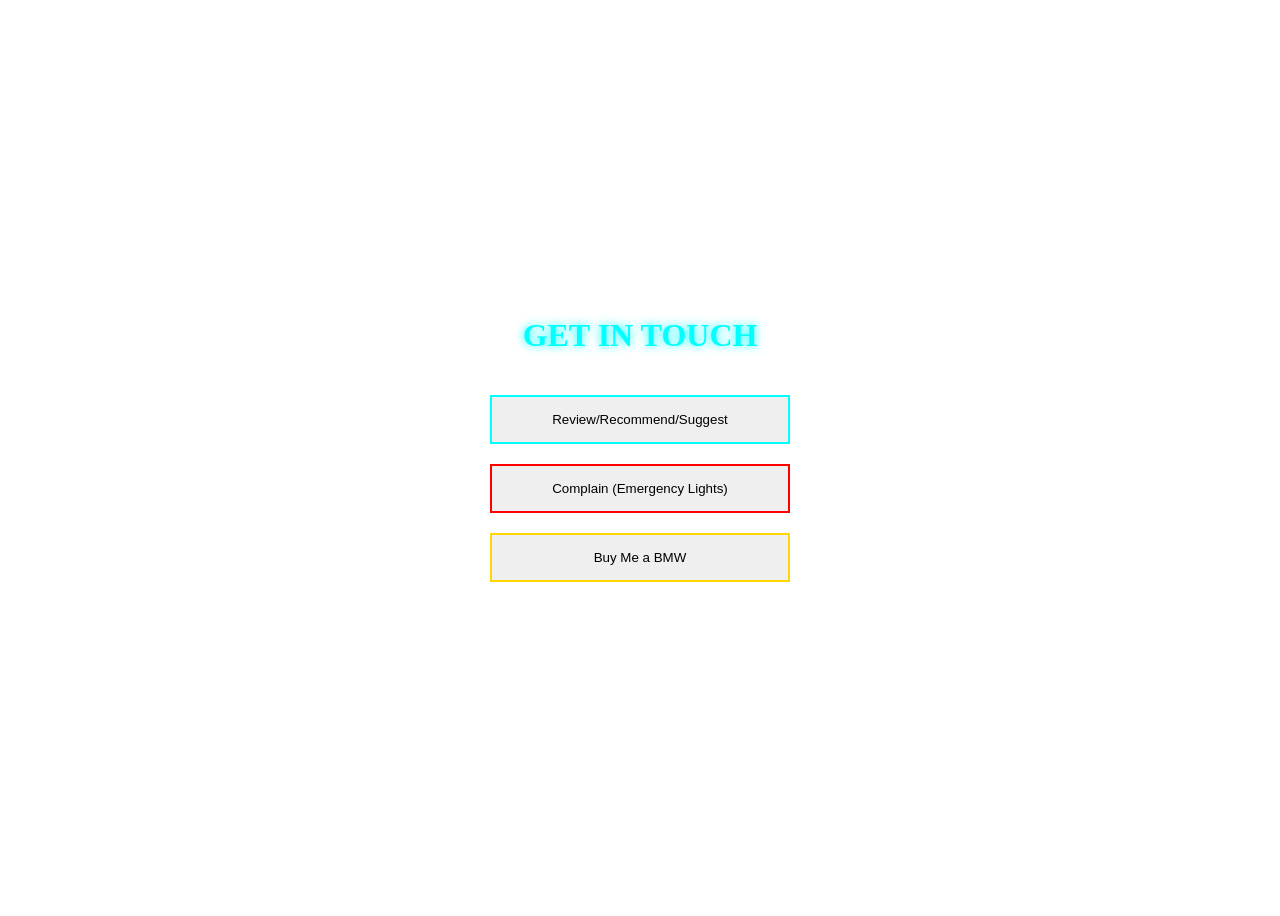
<file: contact.html>
<!DOCTYPE html>
<html lang="en">

<head>
  <meta charset="UTF-8">
  <title>Fresh Contact Hub</title>
  <link rel="stylesheet" href="style.css">
</head>

<body class="contact-page-body"
  style="display:flex; flex-direction:column; align-items:center; justify-content:center; height:100vh; gap:20px;">
  <h1 class="fresh">GET IN TOUCH</h1>
  <div class="centered-links" style="display:flex; flex-direction:column; gap:20px; width:300px;">
    <button class="glow-btn suggest" style="border:2px solid cyan; padding:15px;">Review/Recommend/Suggest</button>
    <button class="glow-btn complain red-flash"
      style="border:2px solid red; padding:15px; animation: flash 0.5s infinite;">Complain (Emergency Lights)</button>
    <button class="glow-btn bmw-buy" style="border:2px solid gold; padding:15px;">Buy Me a BMW</button>
  </div>
  <a href="index.html" style="color:white;">← Return to Base</a>
  <style>
    @keyframes flash {
      from {
        box-shadow: 0 0 20px red;
      }

      to {
        box-shadow: 0 0 5px red;
      }
    }
  </style>
</body>

</html>
</file>
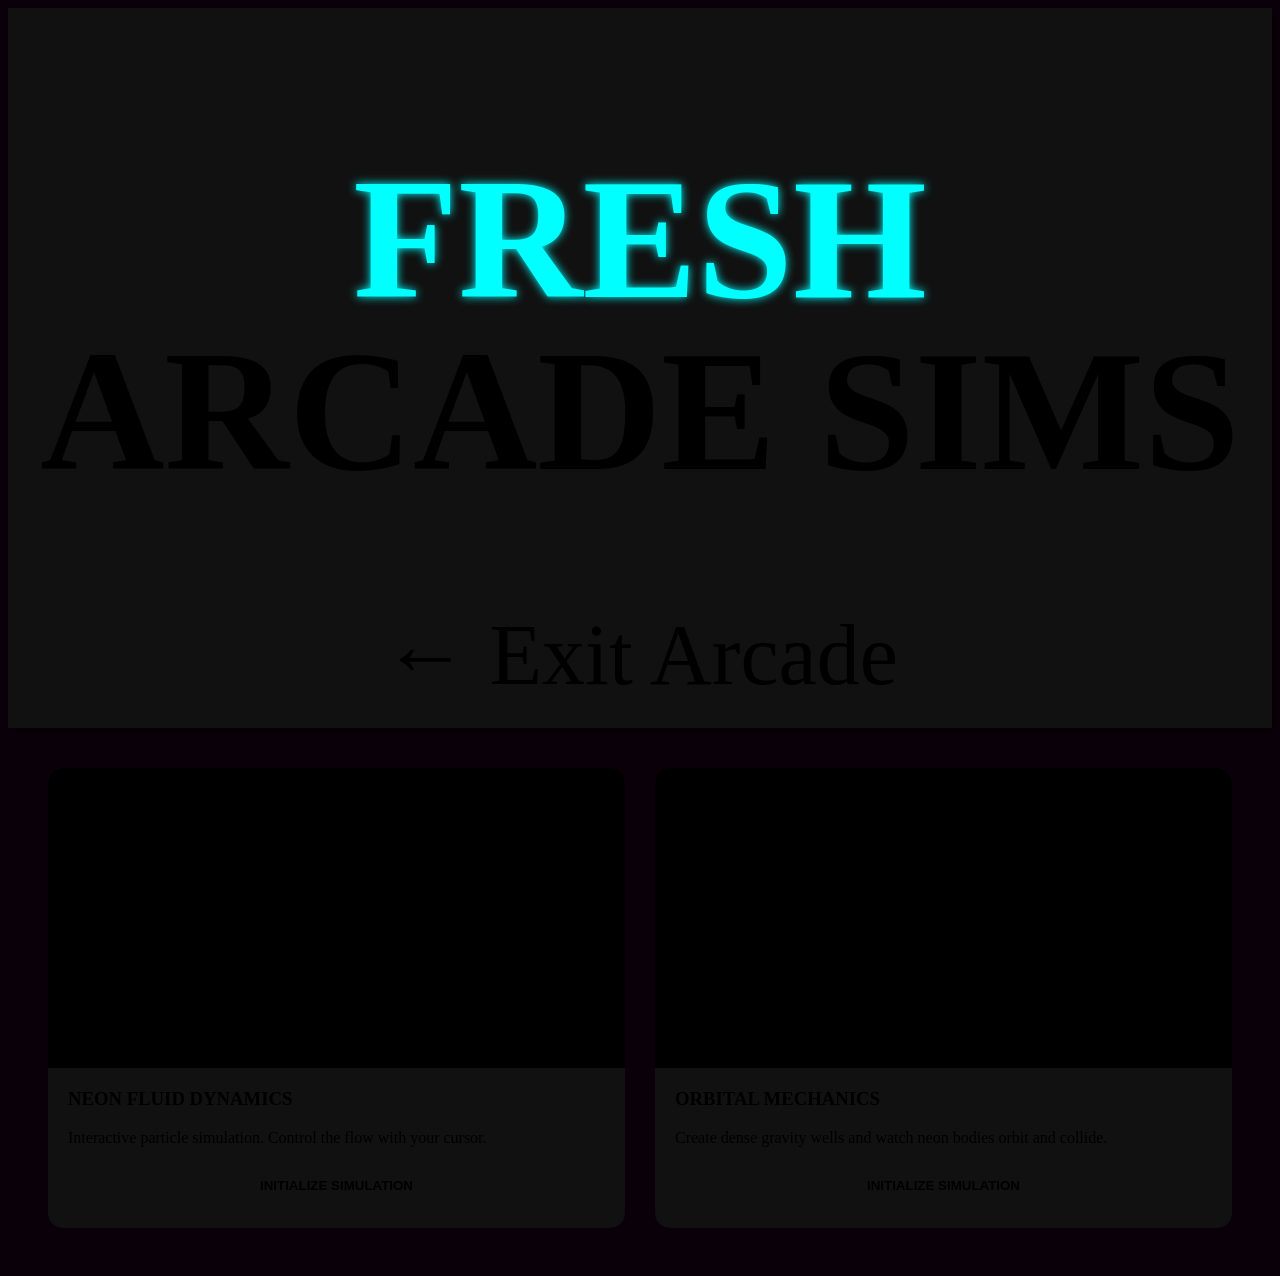
<file: games.html>
<!DOCTYPE html>
<html lang="en">

<head>
  <meta charset="UTF-8">
  <meta name="viewport" content="width=device-width, initial-scale=1.0">
  <title>Fresh Arcade // Simulations</title>
  <link rel="stylesheet" href="https://cdnjs.cloudflare.com/ajax/libs/font-awesome/6.4.0/css/all.min.css">
  <link rel="stylesheet" href="style.css">
  <style>
    /* Page Specific Styles */
    body.games-page {
      background: #090009;
    }

    .arcade-header {
      padding: 30px;
      text-align: center;
      border-bottom: 2px solid var(--fresh-pink);
    }

    .sim-grid {
      display: grid;
      grid-template-columns: repeat(auto-fit, minmax(400px, 1fr));
      gap: 30px;
      padding: 40px;
    }

    .sim-card {
      background: #111;
      border: 2px solid var(--fresh-cyan);
      border-radius: 15px;
      overflow: hidden;
      transition: 0.3s;
    }

    .sim-card:hover {
      border-color: var(--fresh-yellow);
      box-shadow: 0 0 30px var(--fresh-yellow);
      transform: scale(1.02);
    }

    .sim-viewport {
      height: 300px;
      background: #000;
      position: relative;
      overflow: hidden;
    }

    /* Placeholder for sim visual */
    .sim-placeholder-anim {
      width: 100%;
      height: 100%;
      background: linear-gradient(45deg, #000, #111);
      display: flex;
      justify-content: center;
      align-items: center;
      color: var(--fresh-cyan);
    }

    .sim-info {
      padding: 20px;
    }

    .sim-info h3 {
      color: var(--fresh-pink);
      margin-top: 0;
    }

    .play-sim-btn {
      width: 100%;
      padding: 15px;
      background: var(--fresh-cyan);
      border: none;
      font-weight: bold;
      cursor: pointer;
      transition: 0.3s;
    }

    .play-sim-btn:hover {
      background: var(--fresh-pink);
      color: white;
    }
  </style>
</head>

<body class="games-page">
  <div class="cursor-follower"></div>
  <header class="arcade-header">
    <h1><span class="fresh">FRESH</span> <span style="color:var(--fresh-pink)">ARCADE SIMS</span></h1>
    <a href="index.html" style="color:var(--fresh-cyan); text-decoration:none;">← Exit Arcade</a>
  </header>

  <div class="sim-grid">
    <div class="sim-card">
      <div class="sim-viewport">
        <div class="sim-placeholder-anim"
          style="background-image: url('https://media.giphy.com/media/3o7btPCcdNniyf0ArS/giphy.gif'); background-size: cover; opacity: 0.7;">
          <span>PARTICLE SYSTEM LOADING...</span>
        </div>
      </div>
      <div class="sim-info">
        <h3>NEON FLUID DYNAMICS</h3>
        <p>Interactive particle simulation. Control the flow with your cursor.</p>
        <button class="play-sim-btn">INITIALIZE SIMULATION</button>
      </div>
    </div>

    <div class="sim-card" style="border-color: var(--fresh-pink);">
      <div class="sim-viewport">
        <div class="sim-placeholder-anim"
          style="background-image: url('https://media.giphy.com/media/xT9Igk6c25Gq2hI9nW/giphy.gif'); background-size: cover; opacity: 0.7;">
          <span style="color:var(--fresh-pink)">GRAVITY WELL LOADING...</span>
        </div>
      </div>
      <div class="sim-info">
        <h3>ORBITAL MECHANICS</h3>
        <p>Create dense gravity wells and watch neon bodies orbit and collide.</p>
        <button class="play-sim-btn" style="background: var(--fresh-pink);">INITIALIZE SIMULATION</button>
      </div>
    </div>

  </div>

  <script>
    const cursor = document.querySelector('.cursor-follower');
    document.addEventListener('mousemove', (e) => { cursor.style.left = e.clientX + 'px'; cursor.style.top = e.clientY + 'px'; });
  </script>
</body>

</html>
</file>
<file: style.css>
noīl/* --- General Reset & Body --- */
body {
  margin: 0;
  font-family: 'Times New Roman', Times, serif;
  color: white;
  height: 100%; 
  max-width:100%;
  width:100%;
  background-color: #000;
  animation: bg-pulse 10s infinite alternate;
padding:0;
}

@keyframes bg-pulse {
  0% {
    background-color: #000000;
  }

  35% {
    background-color: #1a1a00;
  }

  65% {
    background-color: #0e0b00;
  }

  100% {
    background-color: #001f29;
  }
}

/* --- CUT LINES / SCANLINE OVERLAY --- */
.scanline-overlay {
  position: fixed;
  top: 0;
  left: 0;
  width: 100%;
  height: 100%;
  background: repeating-linear-gradient(0deg, rgba(0, 0, 0, 0.2), rgba(0, 0, 0, 0.2) 1px, transparent 1px, transparent 3px);
  background-size: 100% 3px;
  z-index: 50;
  pointer-events: none;
  display: none;
}

/* --- Header --- */
header {
  position: relative;
  padding: 10px 10px 10px 10px;
  background: #111;
  text-align: center;
  box-shadow: 4px 6px rgba(0, 0, 0, 0.3);
  font-size: 86px;
  line-height: 1;
}

.logo-container {
  padding: 1px;
  line-height: 0.8;
}

.logo-area span {
  font-size: 50px;
  margin-bottom: 10px;
}

.fresh {
  color: #00FFFF;
  text-shadow: 0 0 10px #00FFFF;
}

.ent {
  color: #FFFF00;
  text-shadow: 0 0 10px #FFFF00;
}

.slogan-wrapper {
  display: inline-block;
  margin-top: 15px;
}

.slogan {
  font-size: 1.2rem;
  color: white;
  overflow: hidden;
  border-right: .15em solid orange;
  white-space: nowrap;
  margin-top: -10px;
  letter-spacing: .10em;
  animation: typing 3.5s steps(40, end), blink-caret .75s step-end infinite;
  max-width: 100%;
  text-decoration: underline #ff8c00;
}

@keyframes typing {
  from {
    width: 0
  }

  to {
    width: 100%
  }
}

@keyframes blink-caret {

  from,
  to {
    border-color: transparent
  }

  50% {
    border-color: orange;
  }
}

.profile-modal {
  position: fixed;
  top: 0;
  left: 0;
  width: 100%;
  height: 100%;
  background: rgba(0, 0, 0, 0.85);
  z-index: 100;
  display: none;
  justify-content: center;
  align-items: center;
  backdrop-filter: blur(8px);
}

.profile-card {
  background: #0a0a0a;
  border: 2px solid #00f3ff;
  width: 100%;
  max-width: 500px;
  padding: 30px;
  border-radius: 20px;
  box-shadow: 0 0 50px rgba(0, 243, 255, 0.2);
  text-align: center;
  color: white;
}

.profile-header img {
  width: 50px;
  height: 50px;
  border-radius: 50%;
  border: 3px solid #ffff00;
  margin-bottom: 10px;
}

.rank-badge {
  background: linear-gradient(45deg, #ff0055, #ffaa00);
  padding: 5px 15px;
  border-radius: 20px;
  display: inline-block;
  font-weight: 900;
  font-size: 0.8rem;
  letter-spacing: 2px;
}

.profile-stats {
  display: flex;
  justify-content: space-around;
  margin: 20px 0;
  border-top: 1px solid #333;
  border-bottom: 1px solid #333;
  padding: 15px 0;
}

.profile-stats strong {
  font-size: 1.5rem;
  color: #00f3ff;
  display: block;
}

.profile-stats span {
  font-size: 0.8rem;
  color: #888;
}

.profile-actions button {
  background:red;
  border: 1px solid #555;
  color: white;
  padding: 8px 15px;
  margin: 5px;
  cursor: pointer;
  transition: 0.3s;
  font-weight: bold;
}

.profile-actions button:hover {
  background: #00f3ff;
  color: black;
  border-color: #00f3ff;
}

.close-profile {
  position: relative;
  top: 15px;
  right: 20px;
  font-size: 2rem;
  cursor: pointer;
  color: #ff0055;
}

/* --- MODERN PARTY SWITCH --- */
.party-switch-container {
  position: fixed;
  top: 10px;
  right: 10px;
  z-index: 10000;
}

.cyber-switch {
  background: linear-gradient(90deg, #111, #222);
  color: #00FFFF;
  border: 2px solid #00FFFF;
  padding: 10px 20px;
  font-family: 'Courier New', monospace;
  font-weight: bold;
  cursor: pointer;
  border-radius: 5px;
  text-transform: uppercase;
  box-shadow: 0 0 10px #00FFFF;
  transition: 0.3s;
  letter-spacing: 1px;
}

.cyber-switch:hover {
  background: #00FFFF;
  color: #000;
  box-shadow: 0 0 30px #00FFFF, 0 0 60px #00FFFF;
}

/* --- PARTY MODE ACTIVE STATE --- */
body.party-mode .scanline-overlay {
  display: block;
}

body.party-mode {
  animation: party-vibes 0.2s infinite alternate !important;
  cursor: crosshair;
}

@keyframes party-vibes {
  0% {
    filter: contrast(1.1) brightness(1.1);
    transform: translateX(1px);
  }

  100% {
    filter: contrast(1.3) brightness(1.3) hue-rotate(20deg);
    transform: translateX(-1px);
  }
}

/* NEON HEADER TEXT IN PARTY MODE */
body.party-mode .fresh,
body.party-mode .ent {
  animation: neon-cycle 0.5s infinite;
}

@keyframes neon-cycle {
  0% {
    color: #ff0000;
    text-shadow: 0 0 20px red;
  }

  20% {
    color: #ffff00;
    text-shadow: 0 0 20px yellow;
  }

  40% {
    color: #00ff00;
    text-shadow: 0 0 20px lime;
  }

  60% {
    color: #00ffff;
    text-shadow: 0 0 20px cyan;
  }

  80% {
    color: #0000ff;
    text-shadow: 0 0 20px blue;
  }

  100% {
    color: #ff00ff;
    text-shadow: 0 0 20px magenta;
  }
}

/* Mouse Trail Dot */
.trail-dot {
  position: fixed;
  width: 10px;
  height: 10px;
  background: cyan;
  border-radius: 50%;
  pointer-events: none;
  animation: fadeOut 1s forwards;
  box-shadow: 0 0 10px cyan;
}

@keyframes fadeOut {
  to {
    opacity: 0;
    transform: scale(0);
  }
}

/* --- Navigation & News --- */
nav {
  background: #222;
  padding: 15px;
  display: flex;
  justify-content: center;
  gap: 30px;
  box-shadow: 0 4px 6px rgba(0, 0, 0, 0.3);
}

nav a {
  color: #0074aa;
  text-decoration: none;
  font-size: 1.1rem;
  font-weight: 500;
  text-transform: uppercase;
  transition: all 0.4s;
}

nav a:hover {
  background: linear-gradient(90deg, #ff0404, #ffff00);
  transform: scale(1.2);
  text-shadow: 0 0 10px #00FFFF;
}

.news-banner {
  background: linear-gradient(90deg, #000f13, #006875);
  color: white;
  padding: 10px 0;
  overflow: hidden;
  white-space: nowrap;
}

.news-content {
  display: inline-block;
  padding-left: 100%;
  animation: scroll-text 25s linear infinite;
  font-weight: bold;
  font-size: 1.1rem;
}

.news-banner:hover .news-content {
  animation-play-state: paused;
}

@keyframes scroll-text {
  0% {
    transform: translateX(0);
  }

  100% {
    transform: translateX(-100%);
  }
}

/* --- Main Layout --- */
.container {
  max-width: 1400px;
  margin: 30px auto;
  padding: 0 20px;
}
.main-grid {
  display: flex;
  flex-wrap: wrap; /* Allows items to drop to next line if needed */
  justify-content: center;
  align-items: stretch;
  gap: 20px;
  width: 100%;
}
.form-container,
.image-section,
.system-links {
  flex:1;
min-width:280px;
  margin: 0;
}

/* Image Section */
.image-section {
  display: flex;
  flex-direction: column;
  align-items: center;
  justify-content: center;
  padding: 40px;
  background: linear-gradient(9deg, #000f13, #006875, #000f13);
  border: 1px solid #00FFFF;
}

.image-section img {
  max-width: 100%;
  height: auto;
  border-radius: 10px;
  transition: transform 0.2s ease;
}

.globe-text {
  text-align: center;
  margin-top: 15px;
  color: #016c86;
  font-size: 1.1rem;
}

.highlight-text {
  background: linear-gradient(to right, red, yellow);
  -webkit-background-clip: text;
  color: transparent;
  font-size: 1.2rem;
}

/* System Links */
.system-links {
  display: flex;
  flex-direction: column;
  flex: 1;
  gap: 15px;
  margin-bottom: 20px;
width:100%;
  max-width:100%;
}

.system-card {
  background: #2a2a2a;
  padding: 15px 30px;
  border-radius: 15px;
  text-align: center;
  cursor: pointer;
  transition: all 0.4s ease;
  animation: glow-loop 3s infinite alternate;
  box-sizing: border-box;
}

.system-card:hover {
  transform: scale(1.1);
  background: linear-gradient(65deg, #fc0000, #b3b620);
  z-index: 10;
}

@keyframes glow-loop {
  0% {
    box-shadow: 0 0 5px #ff0000;
    border: 1px solid #818181;
  }

  100% {
    box-shadow: 0 0 5px #00ff00;
    border: 1px solid #ffbb00;
  }
}

.icon-glow-cyan {
  font-size: 3rem;
  margin-bottom: 10px;
  color: #00FFFF;
}

.icon-glow-yellow {
  font-size: 3rem;
  margin-bottom: 10px;
  color: #FFFF00;
}

.icon-glow-pink {
  font-size: 3rem;
  margin-bottom: 10px;
  color: #ff00ff;
}

/* --- Forms --- */
.form-container {
  background: #222;
  padding: 40px;
  border-radius: 15px;
  flex: 1;
  margin:0;
  box-shadow: 0 0 20px rgba(0, 255, 255, 0.1);
}

.form-container h2 {
  color: #00FFFF;
  text-align: center;
}

.form-group {
  margin-bottom: 15px;
}

.form-row {
  display: flex;
  gap: 15px;
}

input,
textarea {
  width: 100%;
  padding: 12px;
  background: #333;
  border: 1px solid #444;
  color: #fff;
  border-radius: 5px;
  box-sizing: border-box;
}

input:focus,
textarea:focus {
  border-color: #FFFF00;
  outline: none;
}

.submit-btn {
  background: linear-gradient(45deg, #00FFFF, #008f8f);
  color: #000;
  font-weight: bold;
  border: none;
  padding: 15px;
  width: 100%;
  font-size: 1.1rem;
  cursor: pointer;
  text-transform: uppercase;
  transition: transform 0.2s;
}

.submit-btn:hover {
  transform: scale(1.02);
  background: linear-gradient(45deg, #FFFF00, #ff0404);
}

/* --- Games Grid (Glowing Cyan Updated) --- */
.games-grid {
  display: flex;
  justify-content: center;
  align-items: flex-start;
  gap: 20px;
  margin-top: 50px;
  flex-wrap: wrap;
}

.ttt-card,
.jump-card {
  flex: 1;
  max-width: 300px;
  height: 400px;
  display: flex;
  flex-direction: column;
  align-items: center;
  border: 1px solid #00FFFF;
  box-shadow: 0 0 10px #00FFFF;
}

.ttt-card:hover,
.jump-card:hover {
  box-shadow: 0 0 30px #00FFFF;
}

#ttt-board {
  display: grid;
  grid-template-columns: repeat(3, 1fr);
  gap: 5px;
  width: 240px;
  height: 240px;
}

#game-container {
  width: 100%;
  height: 250px;
  background: #000;
  position: relative;
  border: 1px solid #00FFFF;
  overflow: hidden;
}

#player {
  width: 30px;
  height: 30px;
  background: #00FFFF;
  position: absolute;
  bottom: 0;
  left: 50px;
  box-shadow: 0 0 10px #00FFFF;
}

#obstacle {
  width: 20px;
  height: 40px;
  background: #00FFFF;
  position: absolute;
  bottom: 0;
  right: -50px;
  box-shadow: 0 0 10px #00FFFF;
}

/* --- THE VAULT STYLES --- */
.vault-wrapper {
  margin: 0;
  min-width:280px;
  flex: 1;
  background: linear-gradient(90deg, #ff00ff, #00ffff, #ff00ff);
  background-size: 400%;
  padding: 5px;
  border-radius: 15px;
  animation: cyber-glow 3s linear infinite;
  box-shadow: 0 0 30px rgba(0, 255, 255, 0.5);
}

@keyframes cyber-glow {
  0% {
    background-position: 0%;
  }

  100% {
    background-position: 400%;
  }
}

.vault-interface {
  background: #000;
  padding: 30px;
  border-radius: 12px;
  text-align: center;
  position: relative;
  overflow: hidden;
  border: 1px solid #333;
}

.scanner-line {
  position: absolute;
  top: 0;
  left: 0;
  width: 100%;
  height: 4px;
  background: #00ff00;
  box-shadow: 0 0 15px #00ff00;
  opacity: 0.6;
  animation: scan-vertical 2s linear infinite;
  pointer-events: none;
}

@keyframes scan-vertical {
  0% {
    top: 0%;
    opacity: 0;
  }

  50% {
    opacity: 1;
  }

  100% {
    top: 100%;
    opacity: 0;
  }
}

.vault-title {
  font-family: 'Courier New', monospace;
  color: #ff0055;
  font-size: 2rem;
  text-shadow: 2px 2px 0px #00ffff;
}

.vault-input {
  background: #111;
  border: 2px solid #00ffff;
  color: #00ffff;
  font-family: 'Courier New', monospace;
  font-size: 1.2rem;
  text-align: center;
  margin-bottom: 20px;
}

.vault-btn {
  background: #ff0055;
  color: white;
  font-family: 'Courier New', monospace;
  font-size: 1.5rem;
  padding: 15px;
  width: 100%;
  border: none;
  cursor: pointer;
  font-weight: 900;
  transition: 0.3s;
}

.vault-btn:hover {
  background: #ffff00;
  color: black;
}

/* --- Hidden Apps --- */
.app-section {
  background: #222;
  border: 5px solid #444;
  padding: 20px;
  margin-bottom: 40px;
  border-radius: 10px;
  display: none;
  box-shadow: 10px 10px 0px #00ffff;
}

.app-section.active {
  display: block;
  animation: fadeIn 0.5s;
}

@keyframes fadeIn {
  from {
    opacity: 0;
  }

  to {
    opacity: 1;
  }
}

.chat-box {
  height: 400px;
  background: #111;
  overflow-y: scroll;
  padding: 10px;
  border: 1px solid #333;
  margin-bottom: 10px;
}

.chat-msg {
  padding: 5px;
  border-bottom: 1px solid #222;
}

/* --- VIDEO SECTION --- */
.video-section-wrapper {
  width: 100%;
  margin: 40px 0;
  background: #000;
}

.video-welcome-header {
  text-align: center;
  padding: 20px;
  background: black;
}

.glitch-text {
  font-size: 4rem;
  font-weight: bold;
  color: #fff;
  text-transform: uppercase;
  position: relative;
  text-shadow: 2px 2px 0px #ff00ff, -2px -2px 0px #00ffff;
  animation: glitch-anim 2s infinite;
  font-family: 'Impact', sans-serif;
}

@keyframes glitch-anim {
  0% {
    transform: skew(0deg);
  }

  20% {
    transform: skew(-10deg);
  }

  21% {
    transform: skew(10deg);
  }

  23% {
    transform: skew(0deg);
  }

  100% {
    transform: skew(0deg);
  }
}

.video-container {
  width: 100%;
  padding: 0;
  border-top: 2px solid #00FFFF;
  border-bottom: 2px solid #FFFF00;
}

video {
  display: block;
  width: 100%;
}

/* --- Content Breach --- */
.content-breach-section {
  display: flex;
  gap: 20px;
  padding: 50px 20px;
  background: #000;
  align-items: stretch;
  min-height: 600px;
}

.about-left {
  flex: 1;
  max-width: 550px;
  padding-right: 30px;
  border-right: 2px solid #333;
}

.about-left h3 {
  font-size: 2rem;
  color: #00FFFF;
  text-shadow: 0 0 10px #00FFFF;
}

.tiktok-vault {
  flex: 0 0 350px;
  height: 600px;
  background: #000;
  border: 4px solid #333;
  border-radius: 30px;
  position: relative;
  overflow: hidden;
}

.video-feed {
  height: 100%;
  overflow-y: scroll;
  scroll-snap-type: y mandatory;
  scrollbar-width: none;
}

.feed-item {
  width: 100%;
  height: 100%;
  scroll-snap-align: start;
  background: #000;
  display: flex;
  align-items: center;
  justify-content: center;
  position: relative;
}

.feed-item video {
  width: 100%;
  height: 100%;
  object-fit: cover;
}

.vid-caption {
  position: absolute;
  bottom: 50px;
  left: 20px;
  font-size: 0.8rem;
  text-shadow: 2px 2px #000;
}

.upload-overlay {
  position: absolute;
  bottom: 20px;
  right: 20px;
  z-index: 10;
}

.upload-circle {
  width: 50px;
  height: 50px;
  background: #00e1ff;
  border-radius: 50%;
  display: flex;
  align-items: center;
  justify-content: center;
  cursor: pointer;
  box-shadow: 0 0 15px #ffee00;
}

.movie-scroller-area {
  flex: 2;
  overflow: hidden;
  display: flex;
  flex-direction: column;
  gap: 15px;
}

.scroll-row {
  display: flex;
  white-space: nowrap;
  overflow: hidden;
}

.scroll-track {
  display: flex;
  gap: 15px;
  animation: scroll-horizontal 30s linear infinite;
}

.reverse-track {
  animation-direction: reverse;
}

@keyframes scroll-horizontal {
  0% {
    transform: translateX(0);
  }

  100% {
    transform: translateX(-50%);
  }
}

.yt-card {
  flex: 0 0 300px;
  height: 170px;
  background: #111;
  border: 1px solid #00FFFF;
  border-radius: 8px;
  transition: 0.3s;
}

.yt-card:hover {
  transform: scale(1.05);
  border-color: #FFFF00;
  z-index: 10;
}

.yt-card iframe {
  width: 100%;
  height: 100%;
  border: none;
}

/* --- MODERN SPLIT (Endless Mirror & Portal Events) --- */
.modern-split-section {
  display: flex;
  gap: 20px;
  padding: 40px 20px;
  background: #050505;
}

.section-header-glow-cyan {
  color: #00FFFF;
  text-shadow: 0 0 15px #00FFFF, 0 0 30px cyan;
  text-align: center;
  font-size: 2rem;
}

/* ENDLESS MIRROR TUBE EFFECT (Updated Flow) */
.mirror-tubes {
  flex: 1.5;
  padding: 20px;
  border-radius: 20px;
  position: relative;
  overflow: hidden;
  will-change: background-position;
  /* Updated gradient for better flow */
  background:
    repeating-linear-gradient(90deg, #000 0, #000 5%, #111 10%),
    repeating-linear-gradient(0deg, rgba(0, 255, 255, 0.3) 0, transparent 5px, rgba(255, 255, 0, 0.3) 10px);
  background-size: 100% 100%, 100% 100px;
  animation: flowTubes 2s linear infinite;
  /* Faster for endless feel */
  box-shadow: inset 0 0 50px #000;
}

@keyframes flowTubes {
  0% {
    background-position: 0 0, 0 0;
  }

  100% {
    background-position: 0 0, 0 100px;
  }
}

.review-input-zone {
  background: rgba(0, 0, 0, 0.8);
  padding: 15px;
  border-radius: 10px;
  border: 1px solid cyan;
  margin-bottom: 10px;
}

.mirror-display-zone {
  height: 300px;
  overflow-y: auto;
  position: relative;
  perspective: 600px;
}

.review-card {
  background: rgba(0, 255, 255, 0.1);
  padding: 10px;
  margin-bottom: 10px;
  border-left: 3px solid #00FFFF;
  backdrop-filter: blur(5px);
  color: #fff;
}

.rev-submit {
  background: linear-gradient(90deg, #00FFFF, #ff00ff);
  border: none;
  padding: 10px;
  width: 100%;
  font-weight: bold;
  cursor: pointer;
}

.float-emoji {
  position: absolute;
  bottom: -50px;
  font-size: 2rem;
  animation: floatUp 4s linear infinite;
  opacity: 0.8;
}

@keyframes floatUp {
  0% {
    transform: translateY(0);
    opacity: 0;
  }

  20% {
    opacity: 1;
  }

  100% {
    transform: translateY(-300px);
    opacity: 0;
  }
}

/* Events Portal (Shortened & Glowing Edges) */
.events-container.portal-glow {
  flex: 2;
  background: #111;
  border-left: 6px solid #00FFFF;
  border-right: 6px solid #FFFF00;
  box-shadow: inset 20px 0 30px -10px rgba(0, 255, 255, 0.5), inset -20px 0 30px -10px rgba(255, 255, 0, 0.5);
  padding: 10px;
  position: relative;
  border-radius: 10px;
}

.shortened-box {
  max-height: 250px;
  overflow: hidden;
  display: flex;
  flex-direction: column;
  justify-content: center;
}

.events-slider {
  display: flex;
  overflow-x: auto;
  gap: 25px;
  padding: 10px;
}

.event-circle-frame {
  flex: 0 0 120px;
  text-align: center;
  cursor: pointer;
  transition: 0.5s;
}

.event-circle-frame img {
  width: 90px;
  height: 90px;
  border-radius: 50%;
  border: 3px solid transparent;
  object-fit: cover;
}

.event-circle-frame:hover img {
  border-color: #00FFFF;
  box-shadow: 0 0 20px #00FFFF;
  transform: scale(1.1);
}

.scroll-btn {
  position: absolute;
  top: 50%;
  transform: translateY(-50%);
  background: rgba(0, 0, 0, 0.5);
  border: none;
  color: white;
  font-size: 2rem;
  cursor: pointer;
  z-index: 10;
}

.scroll-btn.left {
  left: 10px;
}

.scroll-btn.right {
  right: 10px;
}

/* --- SOCIAL & VIP GRID (Restored & Filled) --- */
.social-vip-grid {
  display: flex;
  flex-wrap: wrap; /* Essential for mobile */
  gap: 20px;
  margin-top: 20px;
  padding: 0 20px 50px 20px;
  align-items: stretch;
  min-height: 500px; /* Changed from height: 500px */
}
/* STORIES (Full fill, side glow style like Events) */
.stories-vault {
  flex: 1;
  display: flex;
  flex-direction: column;
  overflow: hidden;
  background: #111;
}

.portal-style-fill {
  border-left: 6px solid #ff0055;
  border-right: 6px solid #ffff00;
  box-shadow: inset 20px 0 30px -10px rgba(255, 0, 85, 0.5), inset -20px 0 30px -10px rgba(255, 255, 0, 0.5);
  border-radius: 20px;
  padding: 20px;
}

.sexy-title {
  color: #ff0055;
  text-transform: uppercase;
  text-shadow: 0 0 10px #ff0055;
  text-align: center;
  letter-spacing: 2px;
}

.stories-scroll-box {
  display: flex;
  flex-direction: column;
  gap: 15px;
  overflow-y: auto;
  padding: 10px;
  flex: 1;
}

.story-item {
  display: flex;
  align-items: center;
  gap: 15px;
  background: rgba(255, 255, 255, 0.05);
  padding: 10px;
  border-radius: 10px;
  cursor: pointer;
  transition: 0.3s;
}

.story-item:hover {
  background: rgba(255, 0, 85, 0.2);
  transform: translateX(5px);
}

.story-circle {
  width: 60px;
  height: 60px;
  border-radius: 50%;
  padding: 2px;
  background: linear-gradient(45deg, gold, red);
}

.story-circle img {
  width: 100%;
  height: 100%;
  border-radius: 50%;
  border: 2px solid #000;
}

.story-info p {
  margin: 0;
}

.story-user {
  font-weight: bold;
  color: #fff;
}

.story-time {
  font-size: 0.8rem;
  color: #aaa;
}

/* LEADERBOARD (Full fill, side glow) */
.vip-leaderboard {
  flex: 2;
  display: flex;
  flex-direction: column;
  overflow: hidden;
  background: #111;
}

.vip-header {
  background: #ffaa00;
  color: black;
  padding: 15px;
  text-align: center;
  font-weight: 900;
  font-size: 1.4rem;
}

.scrollable-ranks {
  overflow-y: scroll;
  padding: 10px;
  flex: 1;
}

.rank-link {
  text-decoration: none;
  color: white;
  display: block;
}

.rank-item {
  display: flex;
  align-items: center;
  padding: 15px;
  margin: 5px;
  border-radius: 10px;
  background: #222;
  position: relative;
  transition: 0.3s;
}

.rank-item:hover {
  transform: scale(1.02);
  background: #333;
}

.rank-img {
  width: 50px;
  height: 50px;
  border-radius: 50%;
  margin: 0 15px;
}

.rank-1 {
  background: linear-gradient(90deg, #2a002a, #000);
  border: 2px solid #ff00ff;
  box-shadow: 0 0 15px #ff00ff;
}

.rank-badge-ultra {
  background: #ff00ff;
  padding: 5px 10px;
  border-radius: 5px;
  font-weight: bold;
}

.reward-crown {
  position: absolute;
  right: 20px;
  font-size: 2rem;
}

.rank-2 {
  border-left: 5px solid gold;
  background: linear-gradient(90deg, #332b00, #000);
}

.reward-gold-bar-realistic {
  position: absolute;
  right: 20px;
  background: linear-gradient(180deg, #ffd700, #b8860b, #ffffaa, #b8860b);
  color: #4a3800;
  padding: 5px 15px;
  border-radius: 4px;
  font-weight: bold;
  border: 1px solid #fff;
  box-shadow: 0 0 10px gold;
  margin: 0px;
}

.rank-3 {
  border-left: 5px solid #00d9ff;
  background: linear-gradient(90deg, #001a1f, #000);
}

.reward-diamond-realistic {
  position: absolute;
  right: 20px;
  font-size: 1.5rem;
  text-shadow: 0 0 10px #00d9ff;
}

.rank-normal {
  border-bottom: 1px solid #333;
}

.mature-star {
  color: #ffd700;
  position: absolute;
  right: 20px;
  animation: star-glow 2s infinite alternate;
}

@keyframes star-glow {
  from {
    text-shadow: 0 0 2px gold;
  }

  to {
    text-shadow: 0 0 15px gold;
  }
}

.shop-categories {
  align-items: center;
  justify-content: center;
  text-align: center;
}
/* MOBILE RESPONSIVE FIXES */
@media (max-width: 768px) {
  body {
    width: 100%;
    overflow-x: hidden;
  }

  header {
    font-size: 2rem;
    padding: 8px;
  }

  .container {
    margin: 15px auto;
    padding: 0 10px;
  }

  .main-grid {
    gap: 10px;
  }

  .form-container,
  .image-section,
  .system-links {
    flex: 1 1 100%;
    min-width: auto;
  }

  nav {
    gap: 10px;
    padding: 10px 5px;
    flex-wrap: wrap;
  }

  nav a {
    font-size: 0.85rem;
  }

  .games-grid {
    gap: 10px;
    flex-direction: column;
  }

  .ttt-card,
  .jump-card,
  .vault-wrapper {
    min-width: auto;
    max-width: 100%;
    flex: 1 1 100%;
  }

  #ttt-board {
    width: 200px;
    height: 200px;
  }

  .content-breach-section {
    flex-direction: column;
    padding: 20px 10px;
  }

  .about-left {
    border-right: none;
    border-bottom: 2px solid #333;
    padding-right: 0;
  }

  .tiktok-vault {
    height: 350px;
    flex: 1 1 100%;
  }

  .modern-split-section {
    flex-direction: column;
  }

  .mirror-tubes,
  .events-container {
    flex: 1 1 100%;
  }

  .social-vip-grid {
    flex-direction: column;
  }

  .stories-vault,
  .vip-leaderboard {
    flex: 1 1 100%;
  }
}

@media (max-width: 480px) {
  body {
    font-size: 14px;
  }

  header {
    font-size: 1.5rem;
    padding: 5px;
  }

  .cyber-switch {
    padding: 5px 8px;
    font-size: 0.65rem;
  }

  .form-container {
    padding: 15px 10px;
  }

  input, textarea {
    padding: 8px;
    font-size: 14px;
  }

  .chat-box {
    height: 200px;
  }

  #game-container {
    height: 150px;
  }
}
</file>
